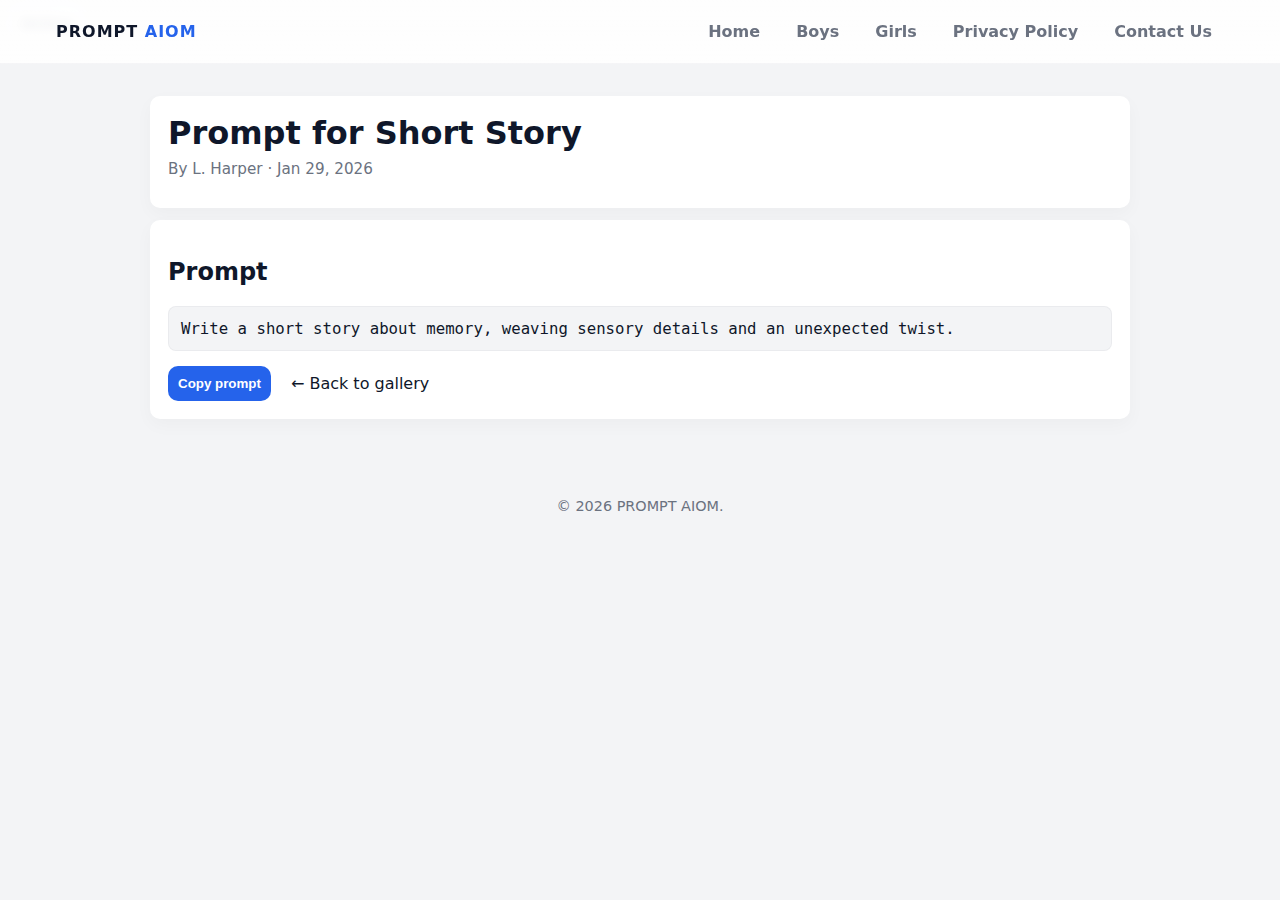
<file: posts/short-story-prompt.html>
<!doctype html>
<html lang="en">
<head>
  <meta charset="utf-8">
  <meta name="viewport" content="width=device-width,initial-scale=1">
  <meta name="description" content="Prompt for Short Story — PROMPT AIOM">
  <title>Prompt for Short Story — PROMPT AIOM</title>
  <link rel="stylesheet" href="../styles.css">
</head>
<body>
  <header class="site-header">
    <div class="topbar">
      <div class="logo">PROMPT <strong>AIOM</strong></div>
      <nav class="nav" aria-label="Main Navigation">
        <button class="nav-toggle" aria-label="Toggle navigation menu">
          <span></span>
          <span></span>
          <span></span>
        </button>

        <ul class="nav-links" id="mainNav">
          <li><a href="../index.html">Home</a></li>
          <li><a href="#">Boys</a></li>
          <li><a href="#">Girls</a></li>
          <li><a href="#">Privacy Policy</a></li>
          <li><a href="#">Contact Us</a></li>
        </ul>   
      </nav>
    </div>
  </header>

  <main class="site-container">
    <article class="post">
      <header class="widget" style="margin-bottom:12px">
        <span class="badge">Writing</span>
        <h1>Prompt for Short Story</h1>
        <p class="author">By <a href="#">L. Harper</a> · <time datetime="2026-01-29">Jan 29, 2026</time></p>
      </header>

      <div class="widget">
        <h2>Prompt</h2>
        <pre class="prompt">Write a short story about memory, weaving sensory details and an unexpected twist.</pre>
        <div style="margin-top:12px;display:flex;gap:8px">
          <button class="btn copy-prompt">Copy prompt</button>
          <a class="btn" href="../index.html">← Back to gallery</a>
        </div>
      </div>

    </article>
  </main>

  <footer class="site-footer">
    <p>© <span id="year"></span> PROMPT AIOM.</p>
  </footer>

  <script src="../script.js" defer></script>
</body>
</html>
</file>
<file: styles.css>
/* Mobile-first design variables */
:root{
  --bg:#f3f4f6;
  --card:#ffffff;
  --muted:#6b7280;
  --accent:#2563eb; /* blue */
  --accent-600:#1e40af;
  --radius:12px;
  --gap:16px;
  --max-width:1200px;
}

*{box-sizing:border-box}
html,body{height:100%}
body{
  margin:0;
  font-family:Inter, ui-sans-serif, system-ui, -apple-system, 'Segoe UI', Roboto, 'Helvetica Neue', Arial;
  background:var(--bg);
  color:var(--text,#0f172a);
  -webkit-font-smoothing:antialiased;
  transition:background-color .25s ease,color .25s ease;
}

a{color:inherit;text-decoration:none}
.visually-hidden{position:absolute!important;height:1px;width:1px;overflow:hidden;clip:rect(1px,1px,1px,1px);white-space:nowrap}

/* Header */
.site-header{position:sticky;top:0;z-index:30;background:linear-gradient(180deg, rgba(255,255,255,0.9), rgba(255,255,255,0.85));backdrop-filter: blur(6px);border-bottom:1px solid rgba(15,23,42,0.04)}
.topbar{display:flex;align-items:center;justify-content:space-between;gap:12px;padding:12px 16px;max-width:var(--max-width);margin:0 auto}
.logo{font-weight:700;letter-spacing:1px}
.logo strong{color:var(--accent)}

.nav{display:flex;align-items:center;gap:12px;position:relative}
.nav .nav-toggle{position:relative;z-index:70;width:28px;height:28px;background:none;border:none;cursor:pointer;display:flex;flex-direction:column;justify-content:space-around;padding:0;transition:all 0.3s ease}
.nav .nav-toggle span{width:100%;height:2.5px;background:var(--muted);border-radius:2px;transition:transform 0.3s ease, opacity 0.3s ease}
.nav.open .nav-toggle span:nth-child(1){transform:rotate(45deg) translate(6px, 6px)}
.nav.open .nav-toggle span:nth-child(2){opacity:0;transform:translateX(-10px)}
.nav.open .nav-toggle span:nth-child(3){transform:rotate(-45deg) translate(6px, -7px)}
.nav-links{display:flex;list-style:none;margin:0;padding:0;gap:0;flex-direction:row;flex-wrap:nowrap;position:fixed;top:0;right:0;width:100%;height:100%;background:var(--card);z-index:60;transform:translateX(100%);transition:transform 0.4s cubic-bezier(0.34, 1.56, 0.64, 1);justify-content:flex-start;align-items:flex-start;flex-direction:column;pointer-events:none;overflow-y:auto;padding:80px 20px 20px;padding-top:80px;-webkit-overflow-scrolling:touch;box-shadow:-4px 0 20px rgba(0,0,0,0.1)}
.nav.open .nav-links{transform:translateX(0);pointer-events:auto}
.nav.open .nav-links{transform:none;pointer-events:auto}
.nav-links li a{padding:14px 16px;border-radius:8px;color:var(--muted);font-weight:600;display:block;transition:all 0.2s ease}
.nav-links li a:hover{background:var(--bg);color:var(--accent)}

.socials .icon{font-size:18px;padding:6px}
.btn{border:0;padding:8px 12px;border-radius:999px;background:transparent;cursor:pointer}
.btn-primary{background:var(--accent);color:white}
.btn-outline{border:1px solid rgba(15,23,42,0.08);background:transparent}
.subscribe{background:var(--accent);color:#fff;font-weight:600}



/* Main layout */
.site-container{max-width:var(--max-width);margin:20px auto;padding:0 16px;display:grid;grid-template-columns:1fr;gap:var(--gap)}
.hero{margin-bottom:12px}
.hero h1{margin:0;font-size:1.6rem}
.hero .lead{color:var(--muted);margin-top:6px}

/* Post (article) — mobile-first responsive rules */
.post{padding:12px 0;max-width:720px;margin:0 auto;width:100%}
.post .widget{padding:12px;margin-bottom:12px}
.post h1{font-size:1.25rem;margin:0 0 8px}
.post .author{color:var(--muted);margin-bottom:10px;font-size:.95rem}
/* 9:16 hero/post image
   - Use aspect-ratio for modern browsers and an object-fit fallback
*/
.post .img-9-16{width:100%;aspect-ratio:9 / 16;display:block;border-radius:8px;overflow:hidden;margin-bottom:12px}
.post .img-9-16 img{width:100%;height:100%;object-fit:cover;display:block;border-radius:8px}
/* Keep backward-compatible img rule for non-classed images */
.post img{width:100%;height:auto;border-radius:8px;display:block}
.post .prompt{white-space:pre-wrap;overflow:auto;padding:12px;border-radius:8px;border:1px solid rgba(15,23,42,0.04);background:var(--bg);color:var(--text);font-size:.98rem}

/* Make copy button full-width and prominent on small screens */
.copy-prompt{width:100%;padding:10px;border-radius:10px;background:var(--accent);color:#fff;border:0;font-weight:600}
.copy-prompt:active{transform:translateY(1px)}

/* Small adjustments for readability */
.widget .lead{margin:0;color:var(--muted)}

@media(min-width:600px){
  .post h1{font-size:1.6rem}
  .copy-prompt{width:auto}
}

/* Cards grid */
.cards-grid{display:grid;gap:16px;grid-template-columns:repeat(2,1fr)}
.card{background:var(--card);border-radius:var(--radius);box-shadow:0 8px 20px rgba(2,6,23,0.06);overflow:hidden;display:flex;flex-direction:column;transition:transform .25s ease, box-shadow .25s ease}
.card:hover{transform:translateY(-6px);box-shadow:0 18px 30px rgba(2,6,23,0.08)}
.card-link{display:block}
.thumb{position:relative;overflow:hidden}
.thumb img{width:100%;aspect-ratio:1 / 2;object-fit:cover;display:block;border-bottom:1px solid rgba(15,23,42,0.03)}
.badge{position:absolute;top:10px;left:10px;background:rgba(255,255,255,0.9);padding:6px 10px;border-radius:999px;font-weight:700;color:var(--muted);font-size:.8rem}
/* Make badges interactive when used as filters */
.badge[role="button"]{cursor:pointer}
.badge.active{background:var(--accent);color:#fff;box-shadow:0 8px 18px rgba(37,99,235,0.12)}
.badge:focus{outline:3px solid rgba(37,99,235,0.12);outline-offset:2px} 
.card-body{padding:14px;display:flex;flex-direction:column;gap:10px;flex:1}
.card-title{margin:0;font-size:1rem}
.author{margin:0;color:var(--muted);font-size:.9rem}
.card-actions{margin-top:auto;display:flex;gap:8px}
/* Make the primary action button full-width on small screens for easier tapping */
.card-actions .show-prompt{display:block;width:100%;padding:10px;border-radius:8px;text-align:center;background:#2563eb;color:#fff;border:0;font-weight:700}
.card-actions .show-prompt:hover{background:#1e40af;text-decoration:none}
.card-actions .show-prompt:focus{outline:3px solid rgba(37,99,235,0.18);outline-offset:2px}
@media(min-width:600px){
  /* Keep inline layout on larger screens */
  .card-actions{display:flex}
  .card-actions .show-prompt{width:auto;display:inline-block}
}
.prompt{background:#f8fafc;padding:10px;border-radius:8px;border:1px solid rgba(15,23,42,0.03);font-size:.9rem;overflow:auto}

/* Sidebar */
.sidebar{background:transparent;padding:8px}
.widget{background:var(--card);padding:12px;border-radius:10px;margin-bottom:12px;box-shadow:0 6px 18px rgba(2,6,23,0.03)}
.search-box{display:flex;gap:8px}
.search-box input{flex:1;padding:10px;border-radius:8px;border:1px solid rgba(15,23,42,0.06)}
.recent, .categories, .recent-comments{list-style:none;margin:0;padding:0}
.recent li, .categories li{padding:8px 0;border-bottom:1px dashed rgba(15,23,42,0.03)}
.recent li:last-child, .categories li:last-child{border-bottom:0}

/* Footer */
.site-footer{text-align:center;padding:20px;color:var(--muted);font-size:.9rem}

/* Responsive rules */
@media(min-width:768px){
  .nav-toggle{display:none!important}
  .nav-links{position:static;width:auto;height:auto;background:transparent;transform:none!important;padding:0;gap:12px;flex-direction:row;justify-content:flex-start;pointer-events:auto;overflow:visible;box-shadow:none;padding-top:0}
  .nav-backdrop{display:none!important}
  body.nav-open{overflow:auto}
  .nav-links li a{padding:10px 12px;display:inline-block}
}

@media(min-width:768px){
  .cards-grid{grid-template-columns:repeat(3,1fr)}
}

@media(min-width:1024px){
  /* Remove sidebar column — content and posts span available width */
  .site-container{grid-template-columns:repeat(2,1fr);align-items:start}
  .content{grid-column:1/-1}

  /* Make single-post pages span both content columns for comfortable reading */
  .post{grid-column:1/-1;align-self:start;max-width:980px;margin:0 auto}
  .post .widget{padding:18px}
  .post h1{font-size:2rem;margin-bottom:8px}
  .post .author{margin-bottom:12px;color:var(--muted)}
  .post img, .post .thumb img{max-width:100%;height:auto;border-radius:8px}
  .post .prompt{white-space:pre-wrap}

  .cards-grid{grid-template-columns:repeat(4,1fr)}
  .thumb img{aspect-ratio:1 / 2}
}

/* Small refinements */
.btn:focus{outline:3px solid rgba(37,99,235,0.18);outline-offset:2px}
.show-prompt{background:transparent;border:1px solid rgba(15,23,42,0.06);padding:8px 10px;border-radius:8px}

/* equal height cards via stretch handled by flex; ensures same card heights in row */

/* subtle transitions */
.card, .thumb img, .btn{transition:all .18s ease-in-out}



/* Dark mode removed: leaving default variables in :root */


/* Smooth theme transitions for elements */
.card, .widget, .site-header, .site-footer, .prompt{transition:background-color .25s ease,color .25s ease,box-shadow .25s ease}

/* Prevent background scroll when mobile nav is open */
body.nav-open{overflow:hidden}

/* Backdrop behind mobile nav */
.nav-backdrop{position:fixed;inset:0;background:rgba(15,23,42,0.5);z-index:50;opacity:0;pointer-events:none;transition:opacity 0.4s cubic-bezier(0.34, 1.56, 0.64, 1);backdrop-filter:blur(2px)}
.nav-backdrop.visible{opacity:1;pointer-events:auto}

/* Skeleton loading effect for images */
@keyframes shimmer {
  0% { background-position: -1000px 0; }
  100% { background-position: 1000px 0; }
}
.thumb{position:relative;overflow:hidden}
.skeleton-loader{
  position:absolute;
  inset:0;
  width:100%;
  height:100%;
  background: linear-gradient(90deg, #e0e0e0 25%, #f0f0f0 50%, #e0e0e0 75%);
  background-size: 1000px 100%;
  animation: shimmer 2s infinite;
  z-index:2;
}
.thumb img.loading{
  opacity:0.3;
}
</file>
